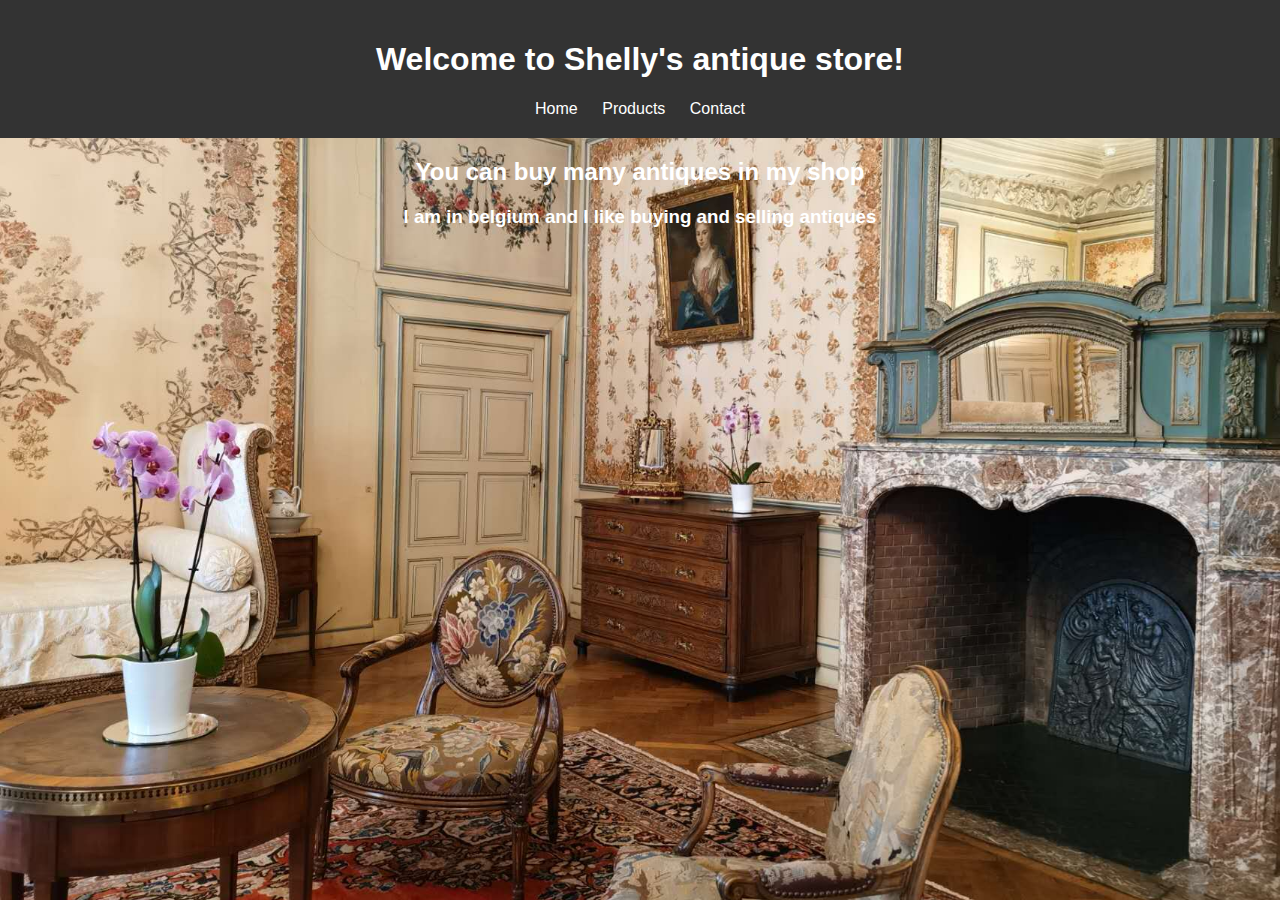
<file: index.html>
<!DOCTYPE html>
<html>
<head>
  <title>Shelly's antique store</title>
  <link rel="stylesheet" href="style.css">
</head>
<body>
  <header>
    <h1>Welcome to Shelly's antique store!</h1>
    <nav>
      <a href="index.html">Home</a>
      <a href="products.html">Products</a>
      <a href="contact.html">Contact</a>
    </nav>
  </header>
  <h2>You can buy many antiques in my shop</h2>
  <h3>I am in belgium and I like buying and selling antiques</h3>
</file>
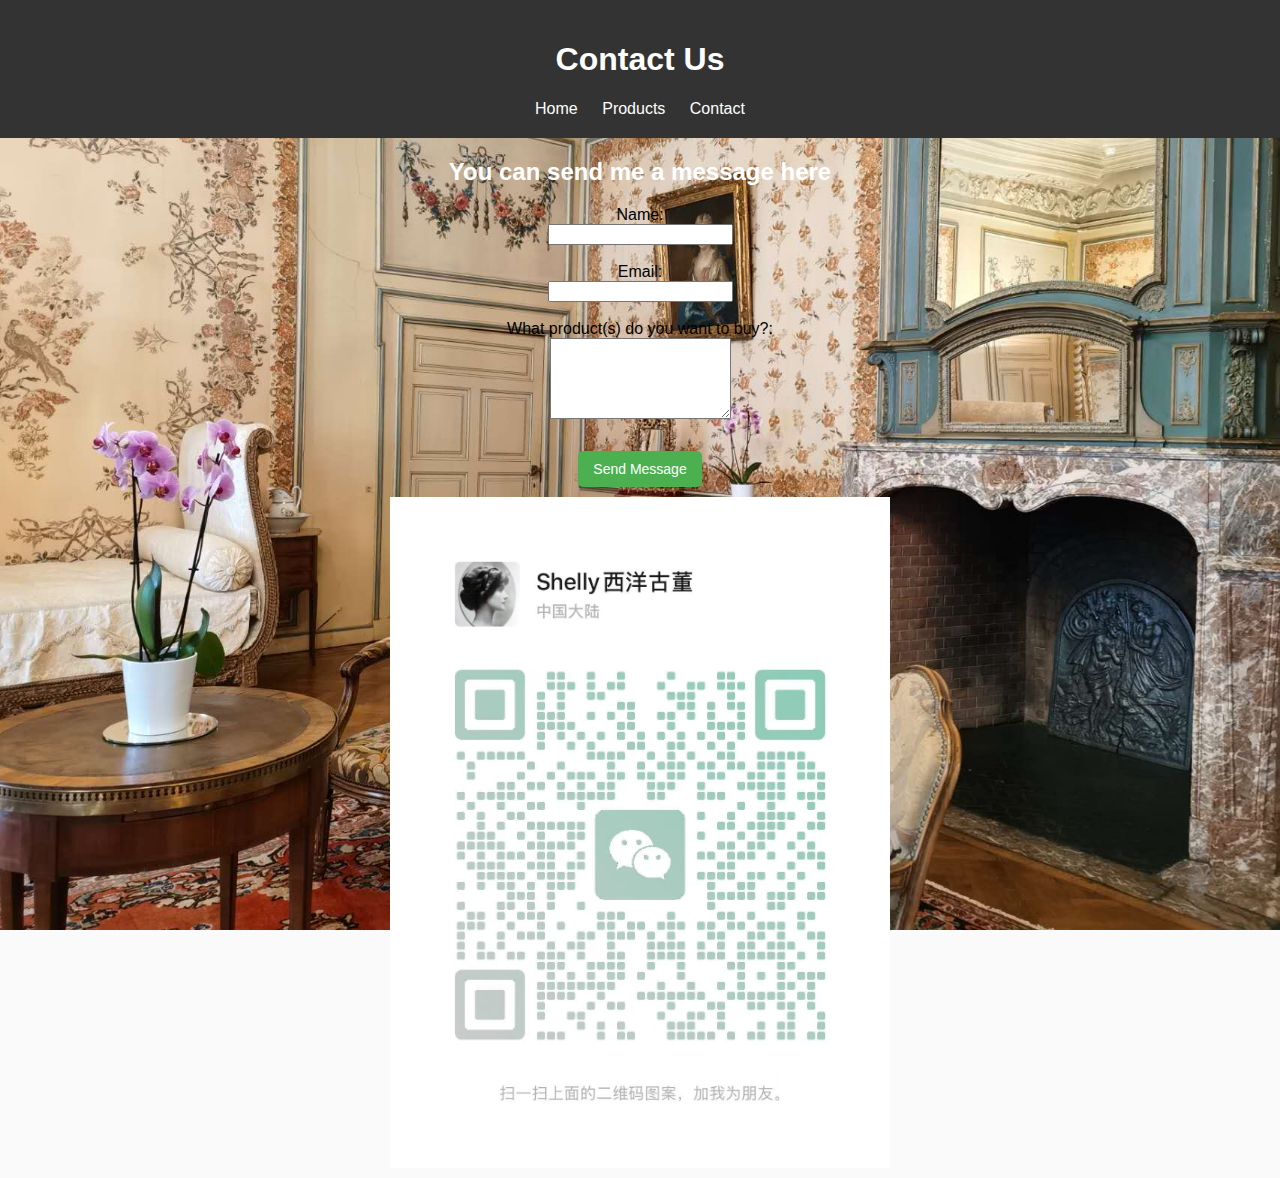
<file: contact.html>
<!DOCTYPE html>
<html>
<head>
  <title>Contact Us - Shelly's Antique Store</title>
  <link rel="stylesheet" href="style.css">
</head>
<body>
  <header>
    <h1>Contact Us</h1>
    <nav>
      <a href="index.html">Home</a>
      <a href="products.html">Products</a>
      <a href="contact.html">Contact</a>
    </nav>
  </header>

  <h2>You can send me a message here</h2>

  <form action="mailto:tangxueli1213@126.com" method="POST" enctype="text/plain" class="contact-form">
    <label for="name">Name:</label><br>
    <input type="text" id="name" name="name" required><br><br>

    <label for="email">Email:</label><br>
    <input type="email" id="email" name="email" required><br><br>

    <label for="message">What product(s) do you want to buy?:</label><br>
    <textarea id="message" name="message" rows="5" required></textarea><br><br>

    <button type="submit" class="buy-btn">Send Message</button>
  </form>
  <img src="./images/wechat thingy.jpg" alt="Place holder." class="wechat-img">
</body>
</html>
</file>
<file: style.css>
body {
  font-family: Arial;
  background-color: #fafafa;
  text-align: center;
  margin: 0;
  padding: 0;
}

header {
  background-color: #333;
  color: white;
  padding: 20px;
}

nav a {
  margin: 0 10px;
  color: white;
  text-decoration: none;
}

h2 {
  color: white;
  text-decoration: none;
}

h3 {
  color: white;
  text-decoration: none;
}

.product {
  display: inline-block;
  border: 1px solid #ccc;
  padding: 10px;
  margin: 10px;
  width: 200px;
  background-color: white;
}

.product img {
  width: 100%;
}

.buy-btn {
  background-color: #4CAF50;
  color: white;
  border: none;
  padding: 10px 15px;
  margin-top: 10px;
  cursor: pointer;
  font-size: 14px;
  border-radius: 5px;
  transition: background-color 0.3s ease;
}

.buy-btn:hover {
  background-color: #45a049;
}
.product h3 {
  color: #000;
  margin-top: 10px;
  font-size: 16px;
}
.product p {
  color: #000;
  margin-top: 10px;
  font-size: 16px;
}
.product-container {
  display: grid;
  grid-template-columns: repeat(auto-fill, minmax(220px, 1fr));
  gap: 20px;
  padding: 20px;
}

.product {
  background-color: white;
  border: 1px solid #ccc;
  border-radius: 8px;
  padding: 10px;
  text-align: center;
  box-shadow: 0 2px 5px rgba(0,0,0,0.1);
}

.product img {
  width: 100%;
  height: auto;
  border-radius: 5px;
}

.product h3 {
  font-size: 14px;
  color: black;
}

.product p {
  font-weight: bold;
  margin: 10px 0;
}

/* Container: wide, centered, grid */
.product-container {
  max-width: 1200px;        /* lets it get wide */
  margin: 0 auto;           /* center on the page */
  padding: 20px;
  display: grid;
  grid-template-columns: repeat(auto-fit, minmax(260px, 1fr));
  gap: 20px;
}

/* Kill the old fixed width + inline-block */
.product {
  width: auto;              /* override old 200px */
  display: block;           /* override inline-block */
  background: #fff;
  border: 1px solid #ccc;
  border-radius: 8px;
  padding: 10px;
  text-align: left;
  box-shadow: 0 2px 5px rgba(0,0,0,.1);
}

/* Image sizing so cards look neat */
.product img {
  width: 100%;
  height: auto;
  border-radius: 6px;
  aspect-ratio: 4 / 3;      /* keeps consistent shape */
  object-fit: cover;
}

/* Text colors */
.product h3 { color: #000; font-size: 14px; margin: 10px 0 6px; }
.product p  { color: #000; font-weight: 700; margin: 6px 0 10px; }

body {
  background-image: url("./images/background.jpg"); /* your picture path */
  background-size: cover;       /* makes it fill the screen */
  background-repeat: no-repeat; /* stops tiling */
  background-attachment: fixed; /* stays still when scrolling */
  background-position: center;  /* centers the image */
}

.wechat-img {
  width: 500px;   /* make it smaller */
  height: auto;   /* keep proportions */
  display: block; /* optional: puts it on its own line */
  margin: 10px auto; /* optional: center it */
}
</file>
